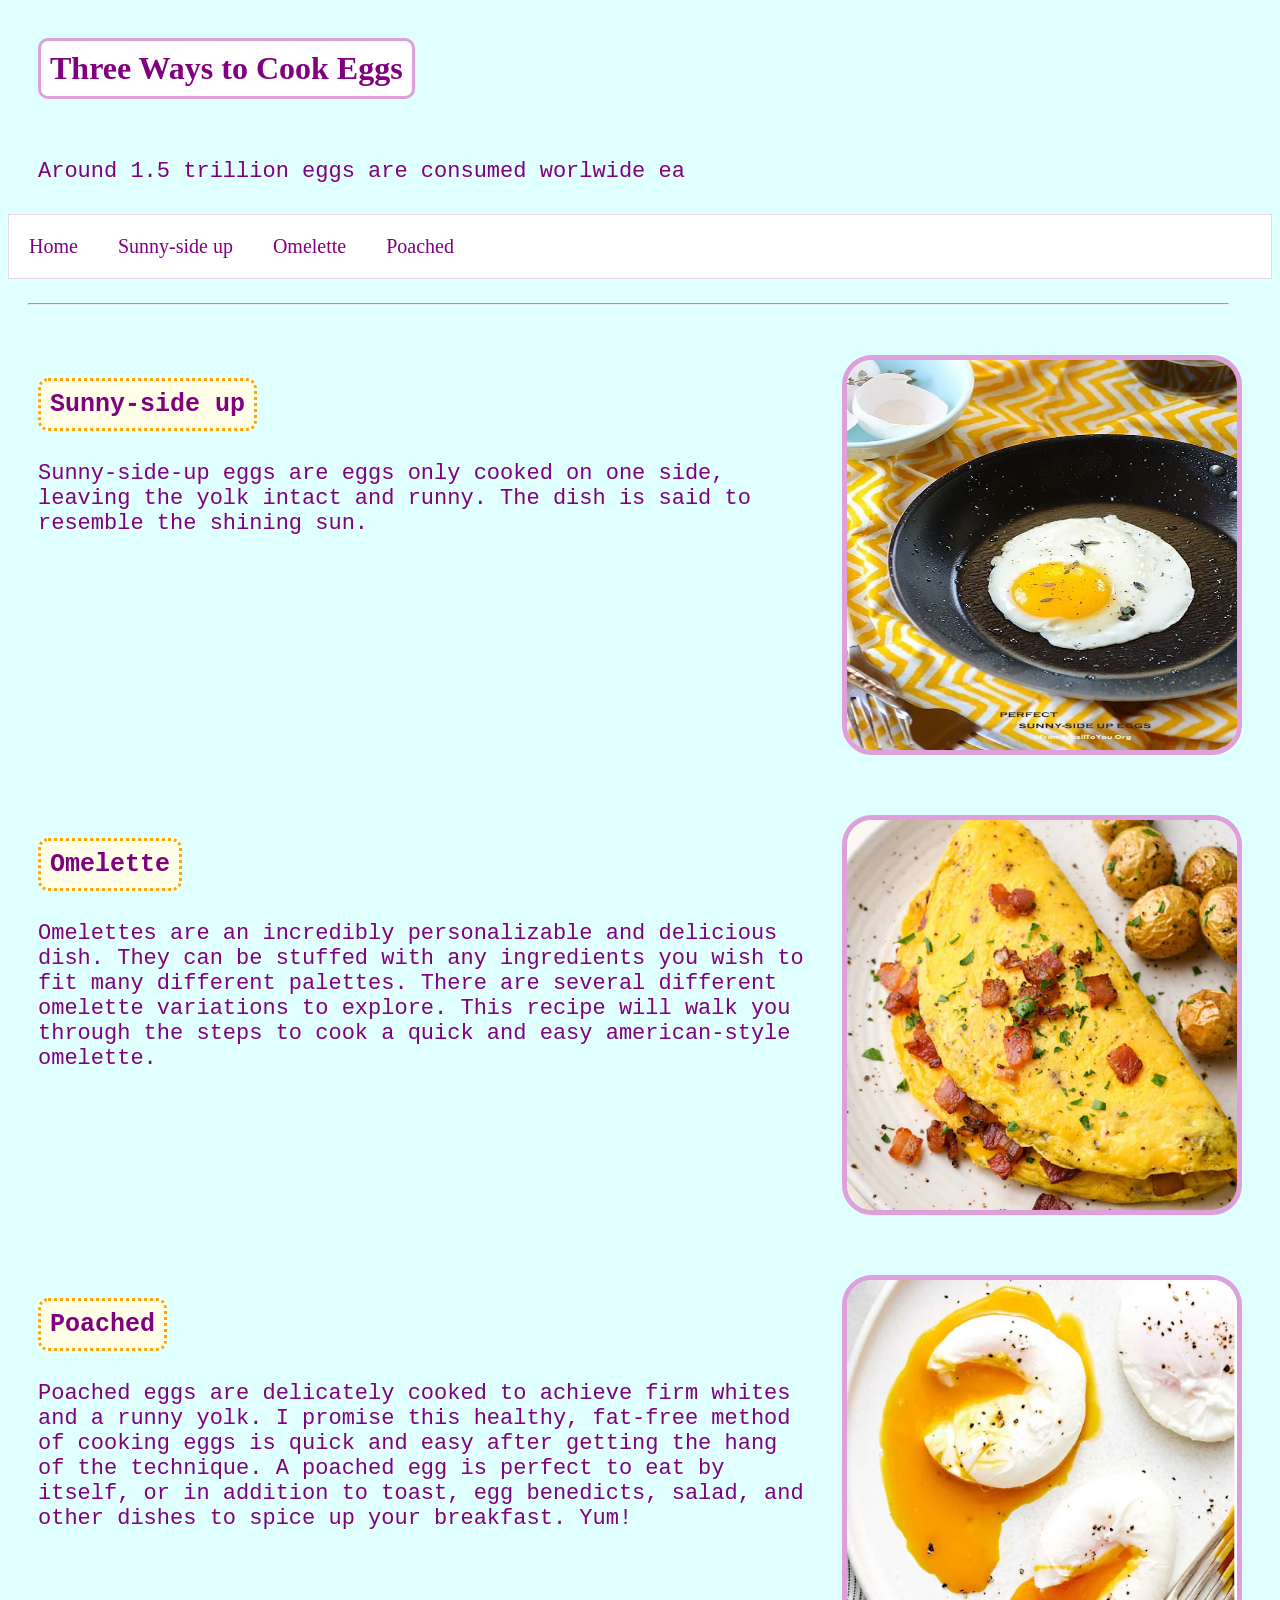
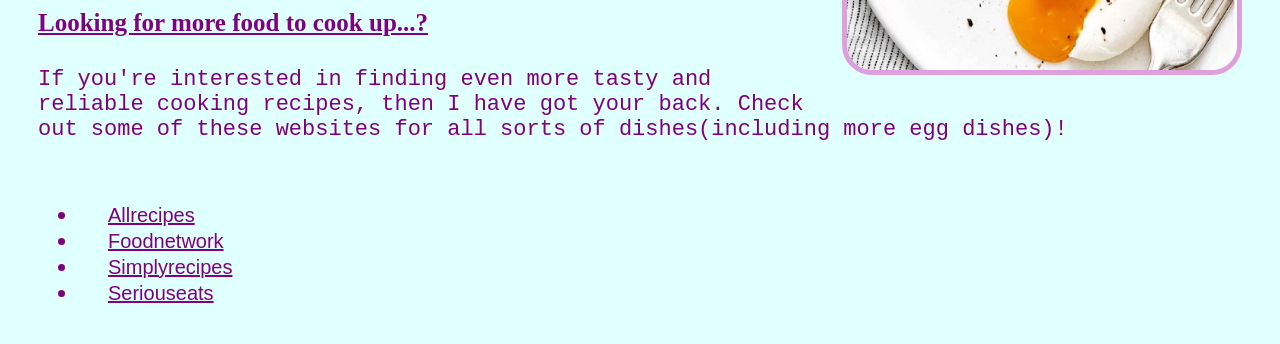
<file: index.html>
<!DOCTYPE html>
<html lang="en">
  <head>
    <script src="script.js"></script>
    <link rel="stylesheet" href="styles.css">
  </head>
  <body onload="typeWriter()">
          <!--this is my heading!-->
    <h1>Three Ways to Cook Eggs</h1>
    <p id="introduction" class="intro"></p>
    <nav class="navbar">
      <ul>
        <li><a href="index.html">Home</a></li>
        <li><a href="sunny.html">Sunny-side up</a></li>
        <li><a href="omelette.html">Omelette</a></li>
        <li><a href="poached.html">Poached</a></li>
      </ul>
    </nav>
    <hr>
    <a href="sunny.html"><img src="image/runny yolks.webp" alt="sunny-side page"></a>
    <div clas="sunny">
      <h2>Sunny-side up</h2>
      <p>Sunny-side-up eggs are eggs only cooked on one side, leaving the yolk intact
      and runny. The dish is said to resemble the shining sun.</p>
    </div>
    <div class="omelette">
      <a href="omelette.html"><img src="image/omelette.png" alt="omelette page"></a>
      <h2>Omelette</h2>
      <p>Omelettes are an incredibly personalizable and delicious dish. They can be 
      stuffed with any ingredients you wish to fit many different palettes. There are 
      several different omelette variations to explore. This recipe will walk you 
      through the steps to cook a quick and easy american-style omelette.</p>
    </div>
    <div class="poached">
      <a href="poached.html"><img src="image/poached-eggs.png" alt="poached page"></a>
      <h2>Poached</h2>
      <p>Poached eggs are delicately cooked to achieve firm whites and a runny yolk. I 
      promise this healthy, fat-free method of cooking eggs is quick and easy after 
      getting the hang of the technique. A poached egg is perfect to eat by itself, or 
      in addition to toast, egg benedicts, salad, and other dishes to spice up your 
      breakfast. Yum!</p>
    </div>
    <br>
    <h3>Looking for more food to cook up...?</h3>
    <p class="websites">If you're interested in finding even more tasty and reliable 
    cooking recipes, then I have got your back. Check out some of these websites for 
    all sorts of dishes(including more egg dishes)!</p>
    <ul>
      <li><a href="https://www.allrecipes.com/">Allrecipes</a></li>
      <li><a href="https://www.foodnetwork.com/">Foodnetwork</a></li>
      <li><a href="https://www.simplyrecipes.com/">Simplyrecipes</a></li>
      <li><a href="https://www.seriouseats.com/">Seriouseats</a></li>
    </ul>

  </body>
</html>
</file>
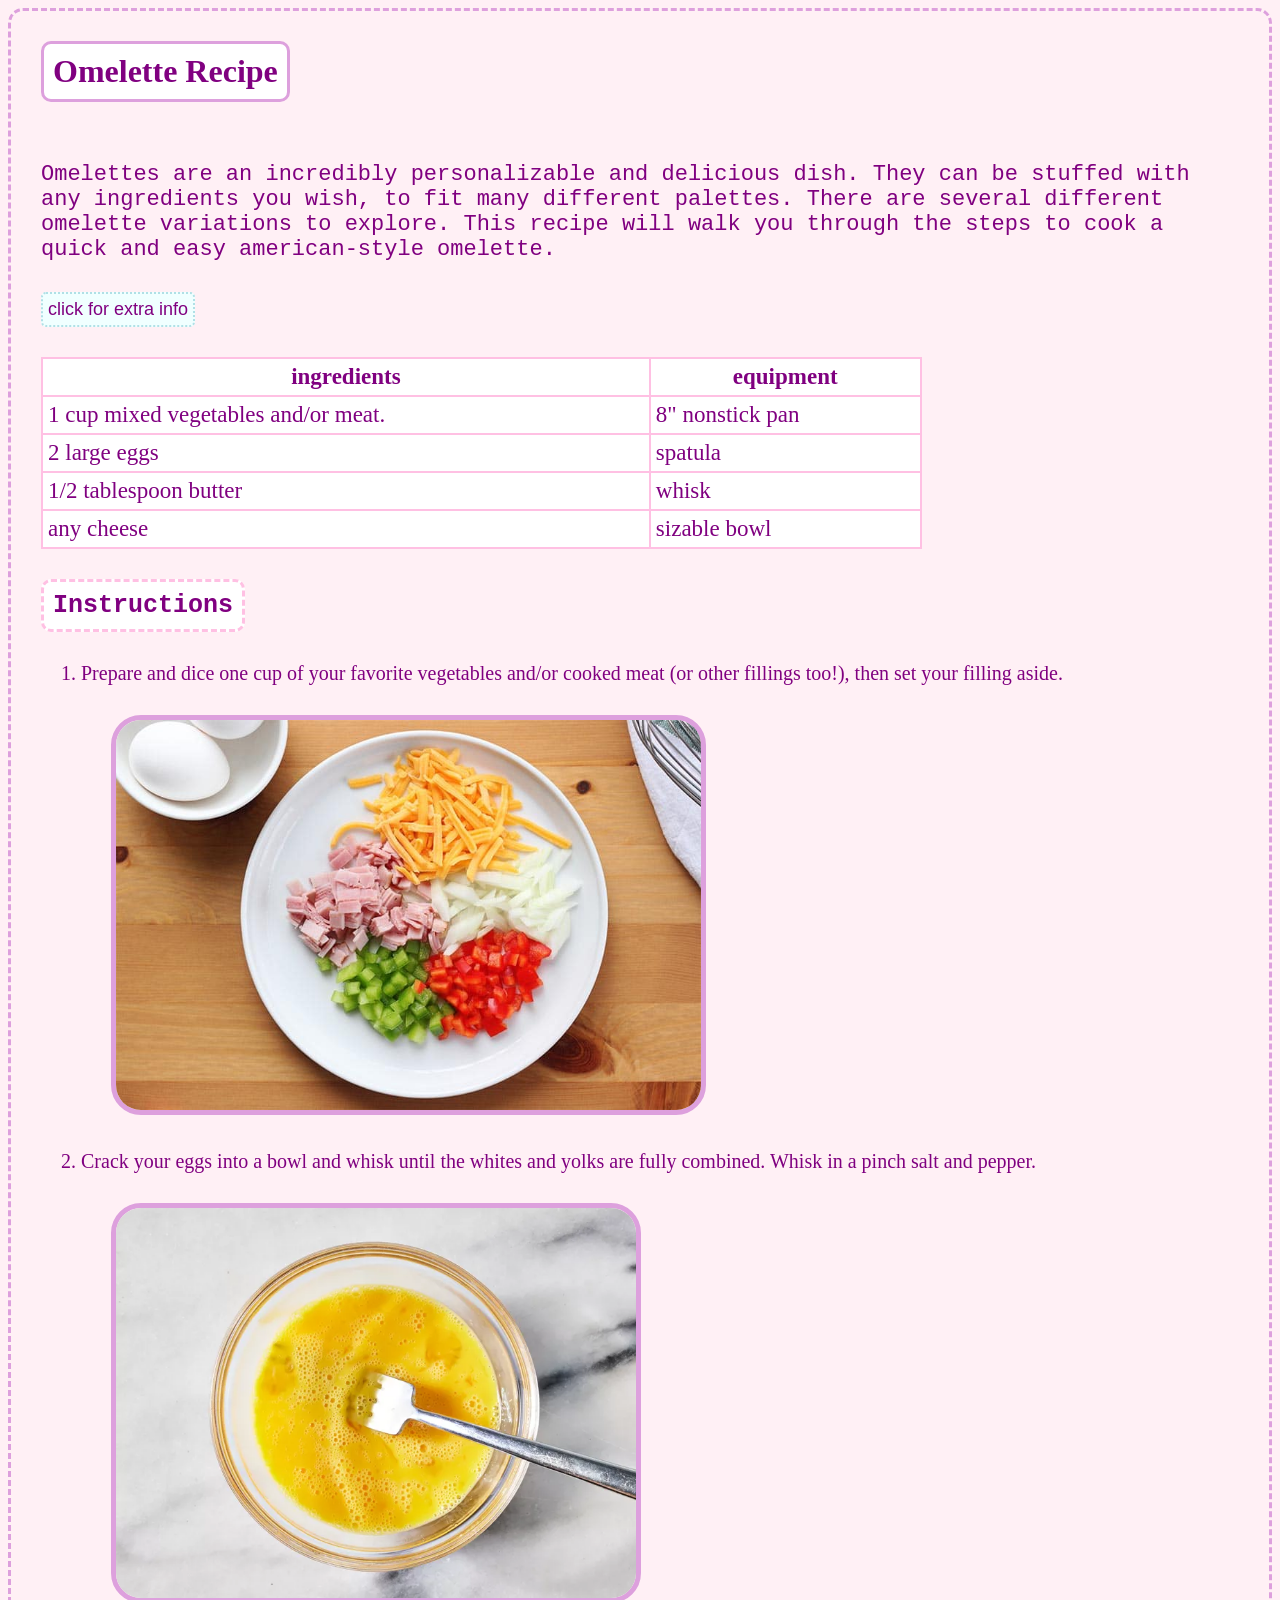
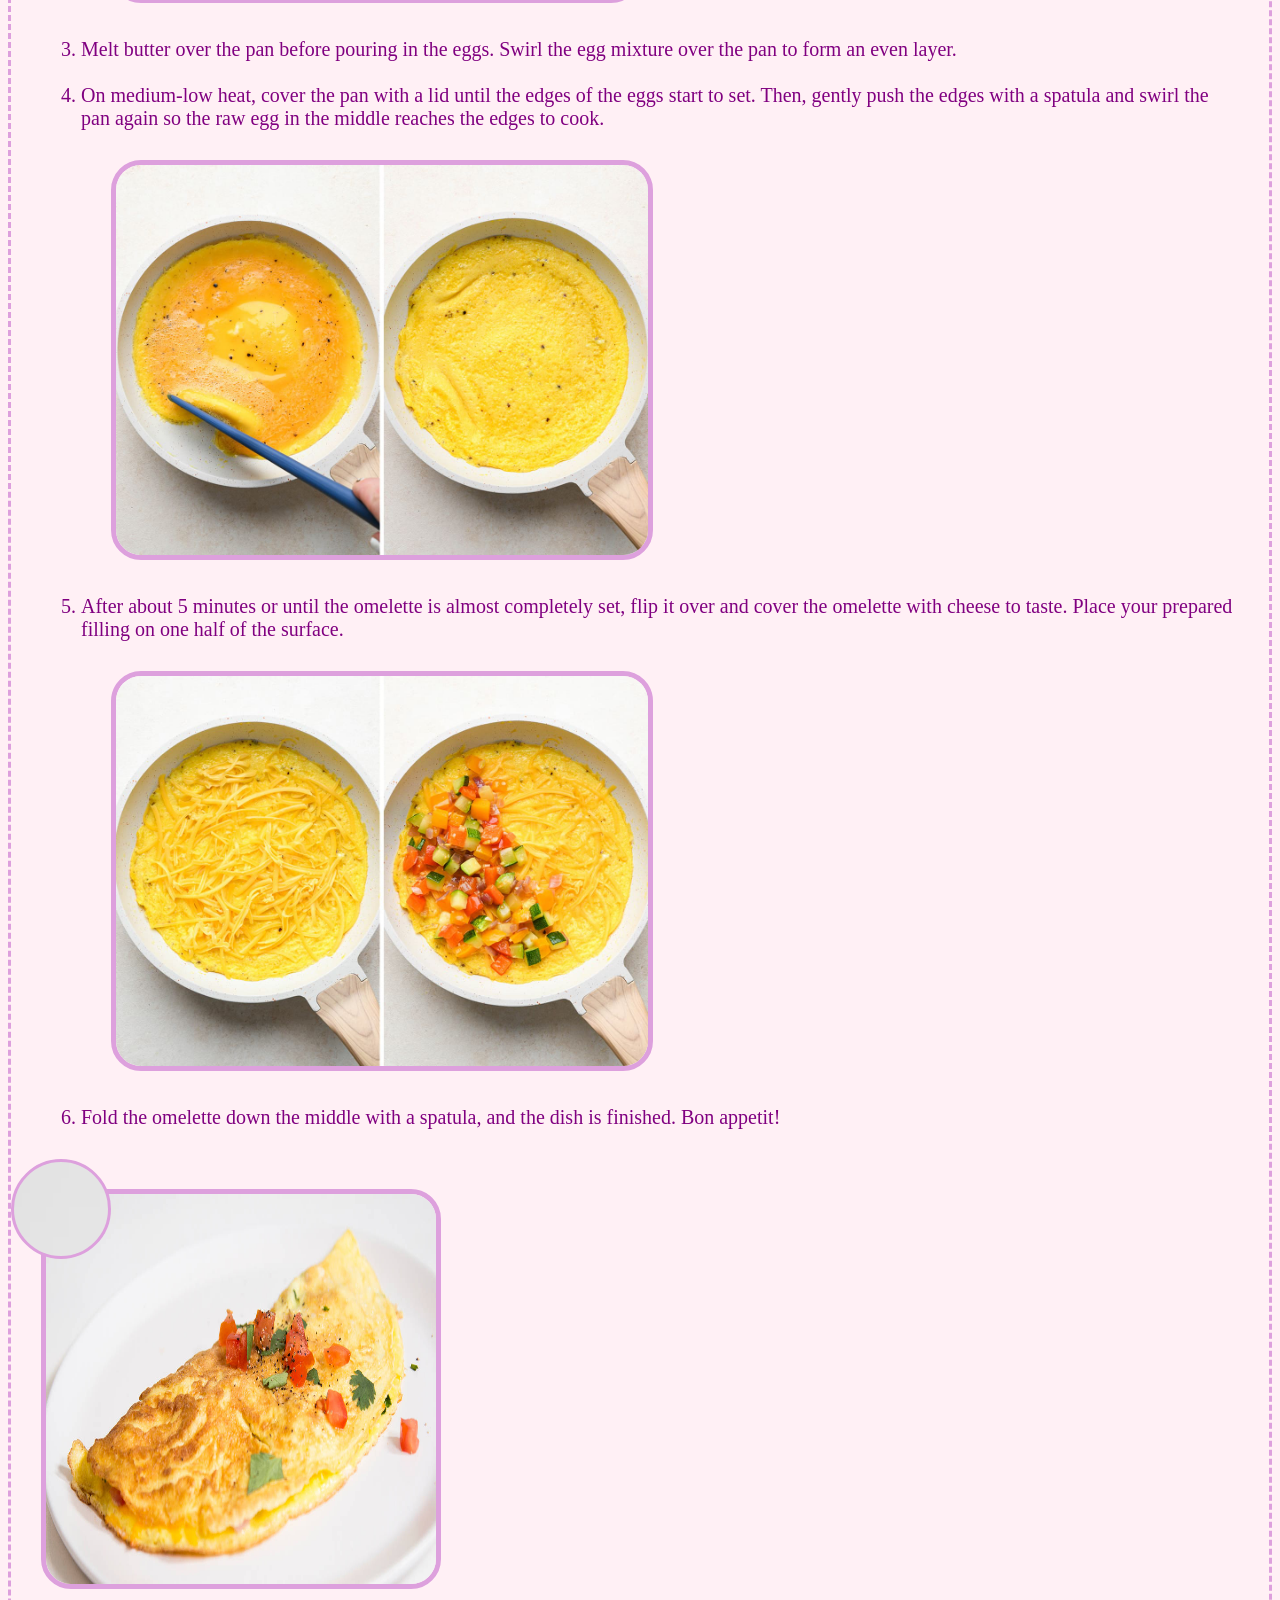
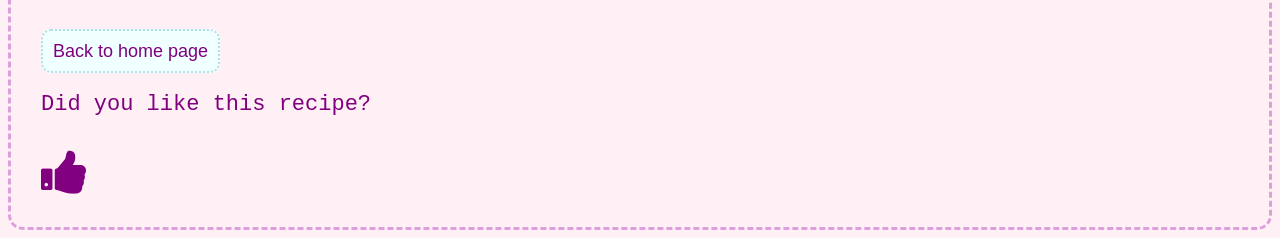
<file: omelette.html>
<!DOCTYPE html>
<html lang="en">
  <head>
    <link rel="stylesheet" href="https://cdnjs.cloudflare.com/ajax/libs/font-awesome/4.7.0/css/font-awesome.min.css">
    <link rel="stylesheet" href="styles.css">
    <script src="script.js"></script>
    <script>
    function magnify(imgID, zoom) {
      var img, glass, w, h, bw;
      img = document.getElementById(imgID);
      /*create magnifier glass:*/
      glass = document.createElement("DIV");
      glass.setAttribute("class", "img-magnifier-glass");
      /*insert magnifier glass:*/
      img.parentElement.insertBefore(glass, img);
      /*set background properties for the magnifier glass:*/
      glass.style.backgroundImage = "url('" + img.src + "')";
      glass.style.backgroundRepeat = "no-repeat";
      glass.style.backgroundSize = (img.width * zoom) + "px " + (img.height * zoom) + "px";
      bw = 3;
      w = glass.offsetWidth / 2;
      h = glass.offsetHeight / 2;
      /*execute a function when someone moves the magnifier glass over the image:*/
      glass.addEventListener("mousemove", moveMagnifier);
      img.addEventListener("mousemove", moveMagnifier);
      /*and also for touch screens:*/
      glass.addEventListener("touchmove", moveMagnifier);
      img.addEventListener("touchmove", moveMagnifier);
      function moveMagnifier(e) {
        var pos, x, y;
        /*prevent any other actions that may occur when moving over the image*/
        e.preventDefault();
        /*get the cursor's x and y positions:*/
        pos = getCursorPos(e);
        x = pos.x;
        y = pos.y;
        /*prevent the magnifier glass from being positioned outside the image:*/
        if (x > img.width - (w / zoom)) {x = img.width - (w / zoom);}
        if (x < w / zoom) {x = w / zoom;}
        if (y > img.height - (h / zoom)) {y = img.height - (h / zoom);}
        if (y < h / zoom) {y = h / zoom;}
        /*set the position of the magnifier glass:*/
        glass.style.left = (x - w) + "px";
        glass.style.top = (y - h) + "px";
        /*display what the magnifier glass "sees":*/
        glass.style.backgroundPosition = "-" + ((x * zoom) - w + bw) + "px -" + ((y * zoom) - h + bw) + "px";
      }
      function getCursorPos(e) {
        var a, x = 0, y = 0;
        e = e || window.event;
        /*get the x and y positions of the image:*/
        a = img.getBoundingClientRect();
        /*calculate the cursor's x and y coordinates, relative to the image:*/
        x = e.pageX - a.left;
        y = e.pageY - a.top;
        /*consider any page scrolling:*/
        x = x - window.pageXOffset;
        y = y - window.pageYOffset;
        return {x : x, y : y};
      }
    }
    </script>
  </head>
  <body class="omelette-body">
    <!--this is my heading!-->
    <h1 >Omelette Recipe</h1>
    <p>Omelettes are an incredibly personalizable and delicious dish. They can be 
    stuffed with any ingredients you wish, to fit many different palettes. There 
    are several different omelette variations to explore. This recipe will walk 
    you through the steps to cook a quick and easy american-style omelette.</p>
    <input type="button" class=info-button onclick="alert('Mostly beginner friendly recipe. Estimated time: 20 minutes')" value="click for extra info">
    <table style="width:70%">
      <tr>
        <th>ingredients</th>
        <th>equipment</th> 
      </tr>
      <tr>
        <td>1 cup mixed vegetables and/or meat.</td>
        <td>8" nonstick pan</td>
      </tr>
      <tr>
        <td>2 large eggs</td>
        <td>spatula</td>
      </tr>
      <tr>
        <td>1/2 tablespoon butter</td>
        <td>whisk</td>
      </tr>
      <tr>
        <td>any cheese</td>
        <td>sizable bowl</td>
      </tr>
    </table>
    <h2 class="omelette-h2">Instructions</h2>
    <ol>
      <li>Prepare and dice one cup of your favorite vegetables and/or cooked meat
      (or other fillings too!), then set your filling aside.</li>
      <img class="omelette-img" src="image/filling.jpg" alt="omelette fillings">
      <li>Crack your eggs into a bowl and whisk until the whites and yolks are fully combined. 
      Whisk in a pinch salt and pepper.</li>
      <img class="omelette-img" src="image/whisked eggs.webp" alt="whisk eggs step">
      <li>Melt butter over the pan before pouring in the eggs. Swirl the egg mixture over the 
      pan to form an even layer.</li>
      <br>
      <li>On medium-low heat, cover the pan with a lid until the edges of the eggs start to set. 
      Then, gently push the edges with a spatula and swirl the pan again so the raw egg in the middle reaches the edges to cook.</li>
      <img class="omelette-img" src="image/omelette edges.jpg" alt="cook omelette">
      <li>After about 5 minutes or until the omelette is almost completely set, flip it over and
      cover the omelette with cheese to taste. Place your prepared filling on one half of the surface.</li>
      <img class="omelette-img" src="image/add filling.jpg" alt="add filling">
      <li>Fold the omelette down the middle with a spatula, and the dish is finished. Bon appetit!</li>
    </ol>
    <div class="img-magnifier-container">
      <img id="myimage" src="image/omeletterec.jpeg" alt="2nd omelette pic">
    </div>
    <br>
    <a class="back-button" href="index.html">Back to home page</a> 
    <p>Did you like this recipe?</p>
    <i onclick="myFunction(this)" class="fa fa-thumbs-up"></i>
    <script>
      magnify("myimage", 3);
    </script>

  </body>
</html>
</file>
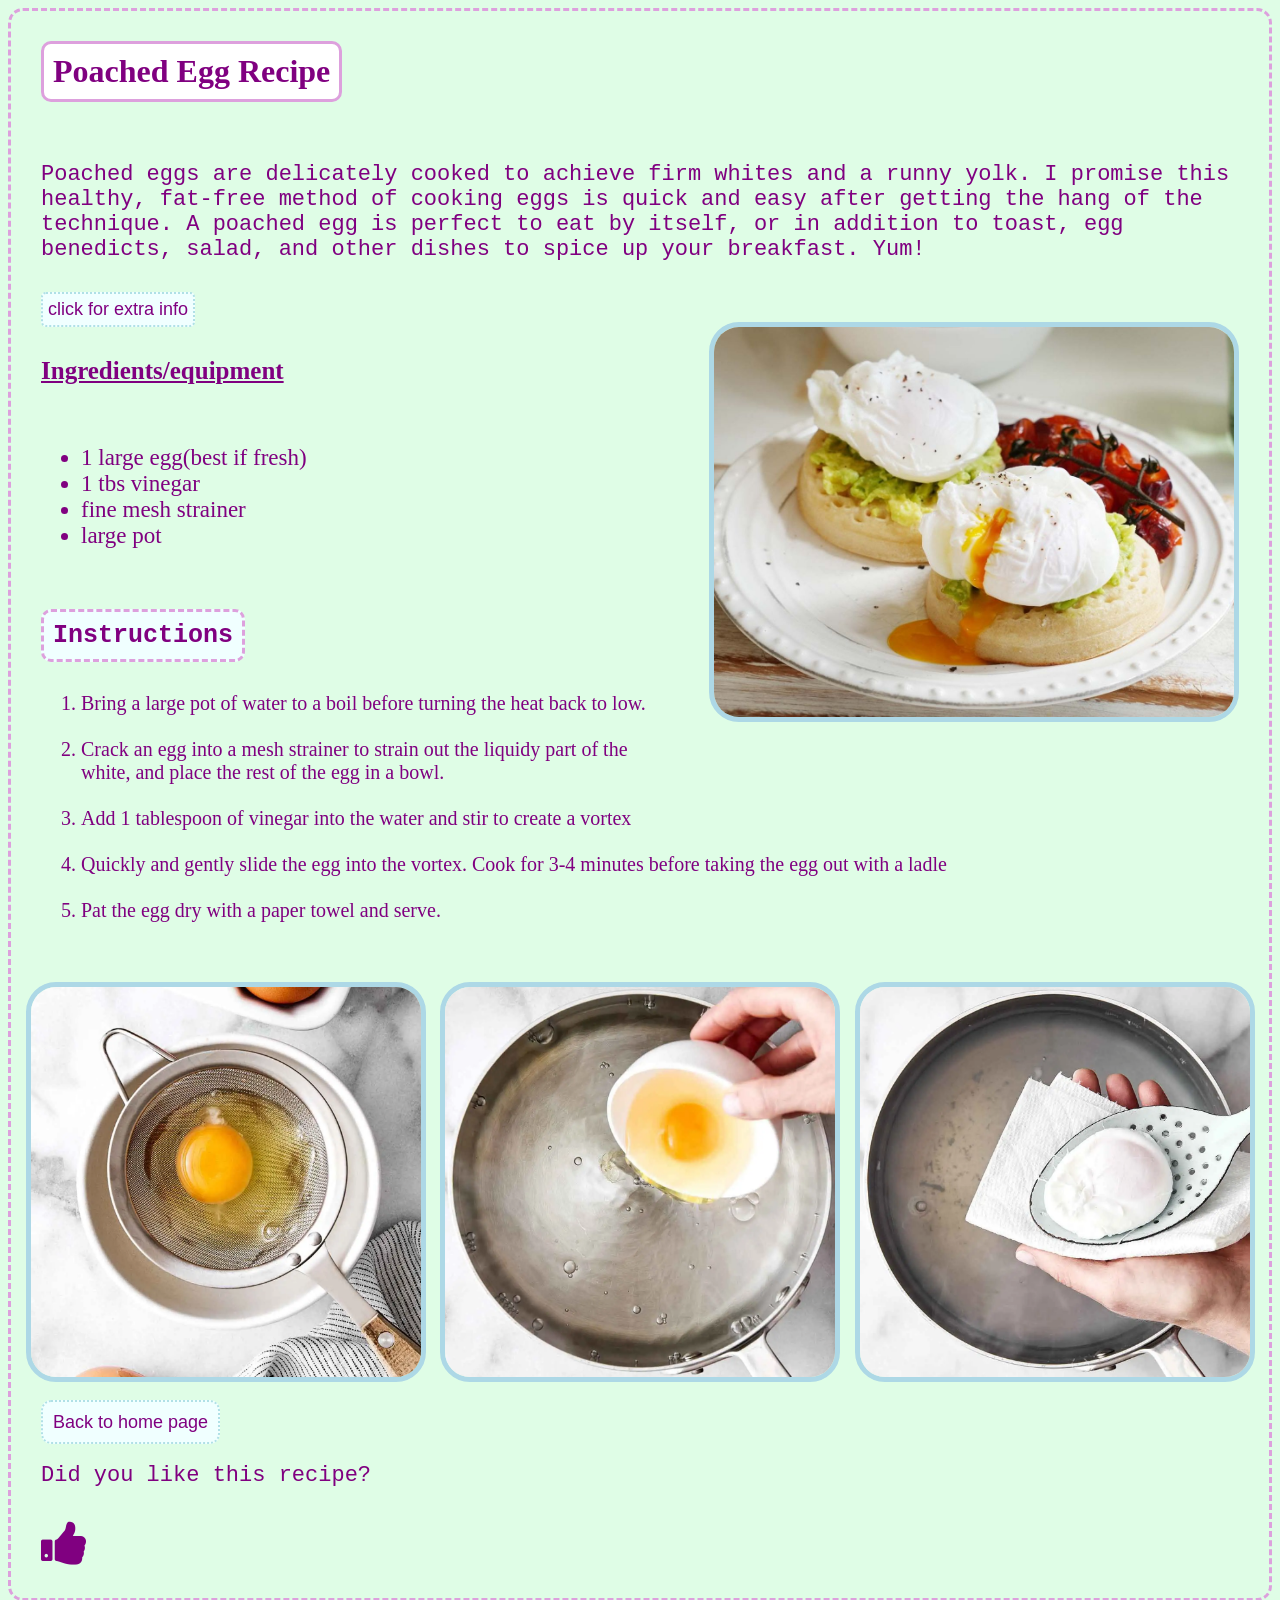
<file: poached.html>
<!DOCTYPE html>
<html lang="en">
  <head>
    <link rel="stylesheet" href="https://cdnjs.cloudflare.com/ajax/libs/font-awesome/4.7.0/css/font-awesome.min.css">
    <link rel="stylesheet" href="styles.css">
    <script src="script.js"></script>
  </head>
  <body class="poached-body">
    <!--this is my heading!-->
    <h1>Poached Egg Recipe</h1>
    <p>Poached eggs are delicately cooked to achieve firm whites and a runny yolk. I promise 
    this healthy, fat-free method of cooking eggs is quick and easy after getting the hang of 
    the technique. A poached egg is perfect to eat by itself, or in addition to toast, egg 
    benedicts, salad, and other dishes to spice up your breakfast. Yum!</p>
    <input type="button" class=info-button onclick="alert('Mostly beginner friendly recipe. Estimated time: 5 minutes')" value="click for extra info">
    <img id="myimage" class="poached-img" src="image/poach-eggs-on-waffles.jpg" alt="poached egg topping">
    <h3>Ingredients/equipment</h3>
    <ul>
      <li>1 large egg(best if fresh)</li>
      <li>1 tbs vinegar</li>
      <li>fine mesh strainer</li>
      <li>large pot</li>
    </ul>
    <h2 class="poached-h2">Instructions</h2>
    <ol>
      <li>Bring a large pot of water to a boil before turning the heat back to low.</li>
      <br>  
      <li>Crack an egg into a mesh strainer to strain out the liquidy part of the white, and place the rest of the egg in a bowl.</li>
      <br>  
      <li>Add 1 tablespoon of vinegar into the water and stir to create a vortex</li>
      <br>  
      <li>Quickly and gently slide the egg into the vortex. Cook for 3-4 minutes before taking the egg out with a ladle</li>
      <br>  
      <li>Pat the egg dry with a paper towel and serve.</li>
    </ol>
    <div class="poaching-eggs">
      <img src="image/strained-egg.webp" alt="strained egg">
      <img src="image/vortex.webp" alt="vortex egg">
      <img src="image/poached.webp" alt="poached egg">
    </div> 
    <a class="back-button" href="index.html">Back to home page</a>
    <p>Did you like this recipe?</p>
    <i onclick="myFunction(this)" class="fa fa-thumbs-up"></i>

</body>
</html>
</file>
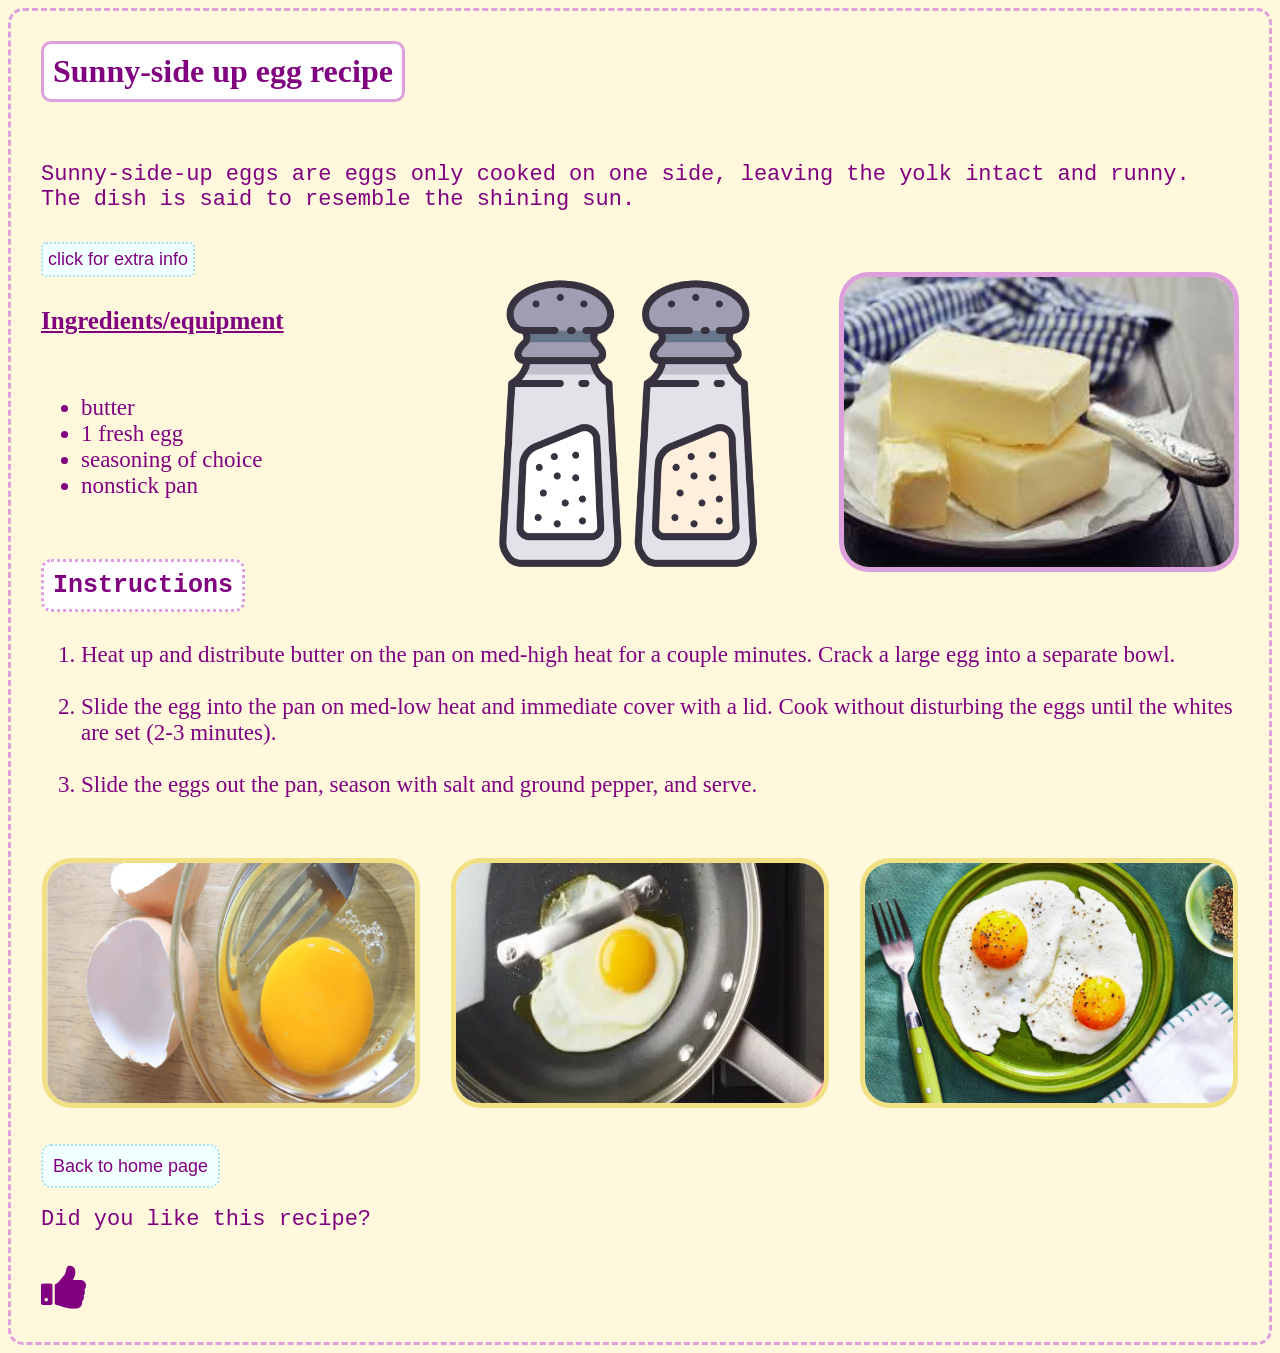
<file: sunny.html>
<!DOCTYPE html>
<html lang="en">
  <head>
    <link rel="stylesheet" href="https://cdnjs.cloudflare.com/ajax/libs/font-awesome/4.7.0/css/font-awesome.min.css">
    <link rel="stylesheet" href="styles.css">
    <script src="script.js"></script>
  </head>
  <body class="sunny-body">
    
    <h1 class="sunny-h1">Sunny-side up egg recipe</h1>
    <p>Sunny-side-up eggs are eggs only cooked on one side, leaving the yolk 
    intact and runny. The dish is said to resemble the shining sun.
    </p>
    <input class="info-button" type="button" onclick="alert('Beginner friendly recipe. Estimated time: 10 minutes')" value="click for extra info">
    <div class="sunny-img">
      <img src="image/download.jpeg" alt="butter pic">
      <img class="shaker-img" src="image/salt-pepper.png" alt="salt pepper shakers">
    </div>
    <h3 class="sunny-h3">Ingredients/equipment</h3>
    <ul>
      <li>butter</li>
      <li>1 fresh egg</li>
      <li>seasoning of choice</li>
      <li>nonstick pan</li>
    </ul>
    <h2 class="sunny-h2">Instructions</h2>
    <ol class="sunny-ol">
      <li>Heat up and distribute butter on the pan on med-high heat for a couple 
      minutes. Crack a large egg into a separate bowl.</li>
      <br>
      <li>Slide the egg into the pan on med-low heat and immediate cover with a lid. 
      Cook without disturbing the eggs until the whites are set (2-3 minutes).</li>
      <br>
      <li>Slide the eggs out the pan, season with salt and ground pepper, and serve.</li>
    </ol>
    <div class="sunny-img2">
      <img src="image/raw-egg.png" alt="cracked raw egg">
      <img src="image/covered-egg.webp" alt="lid over egg">
      <img src="image/Sunny eggs.jpg" alt="sunny-side pic">
    </div>
      <br>
      <a class="back-button" href="index.html">Back to home page</a>
      <p>Did you like this recipe?</p>
      <i onclick="myFunction(this)" class="fa fa-thumbs-up"></i>

  </body>
</html>
</file>
<file: styles.css>
/* Add Global styles here */
body {
  background-color: lightcyan;
  color: purple;
  font-family: cursive;
}
.omelette-body {
  background-color: lavenderblush;
  font-family: cursive;
  border: dashed plum 3px;
  border-radius: 15px;
}
.sunny-body {
  background-color: cornsilk;
  border: dashed plum 3px;
  border-radius: 15px;
}
.poached-body {
  background-color: rgb(223, 253, 230);
  border: dashed plum 3px;
  border-radius: 15px;
}
h1 {
  margin: 30px;
  border: solid plum;
  border-width: 3px;
  padding: 9px;
  border-radius: 10px;
  display: inline-block;
  background-color: white;
}
h2 {
  margin: 30px;
  font-size: 25px;
  font-family: monospace;
  border: dotted 3px orange;
  padding: 9px;
  border-radius: 10px;
  display: block;
  width: fit-content;
  background-color: rgb(255, 255, 231);
}
.sunny-h2 {
  display: block;
  width: fit-content;
  border-color: plum;
  background-color: white;
}
.omelette-h2 {
  border: dashed 3px rgb(255, 192, 227);
  background-color:white;
}
.poached-h2 {
  border: dashed plum 3px;
  background-color: azure;
}
h3 {
  font-size: 25px;
  text-decoration: underline;
  margin: 30px;
}
p {
  font-family: monospace;
  font-size: 22px;
  margin: 30px;
}
.intro {
  font-family: monospace;
  font-size: 22px;
  margin: 30px;
  width: 95%;
}
.websites {
  margin: 30px;
  width: 1250px;
}
img {
  width: 400px;
  height: 400px;
  border: solid plum 5px;
  border-radius: 30px;
  margin: 30px;
  float: right;
}
.sunny-img {
  float: right;
}
.sunny-img img {
  clear: none;
  height: 300px;
}
.shaker-img {
  border: none;
  width: fit-content;
}
.sunny-img2 {
  float: none;
  display: flex;
  flex-wrap: nowrap;
  flex-direction: row;
  justify-content: space-evenly;
}
.sunny-img2 img {
  border-color: rgb(242, 224, 132);
  width: 30%;
  height: 250px;
  margin-left: 0;
  margin-right: 0;
}
.omelette-img {
  float: none;
  width: fit-content;
}
.poached-img {
  width: fit-content;
  border-color: lightblue;
}
.poaching-eggs {
  display: flex;
  flex-wrap: nowrap;
  flex-direction: row;
  justify-content: space-evenly;
}
.poaching-eggs img {
  margin: 0;
  margin-bottom: 30px;
  margin-top: 30px;
  border-color: lightblue;
}
.clearfix::after {
  content: "";
  clear: both;
  display: table;
}
.sunny {
  float: left;
}
.omelette {
  float: left;
}
.poached {
  clear: left;
}
hr {
  background-color: rebeccapurple;
  width: 95%;
  height: 1px;
  margin: 20px;
}
a {
  color: purple;
  margin: 30px;
  font-size: 20px;
  font-family: sans-serif;
}
.back-button:link, .back-button:visited {
  background-color: azure;
  color: purple;
  padding: 10px;
  text-align: center;
  text-decoration: none;
  border: dotted powderblue 2px;
  border-radius: 10px;
  margin: 30px;
  font-size: 18px;
}
.back-button:hover, .back-button:active {
  background-color: powderblue;
}
ol {
  font-size: 20px;
  margin: 30px;
}
.sunny-ol {
  font-size: 23px;
  margin: 30px;
}
ul {
  font-size: 23px;
  margin: 30px;
  display: inline-block;
}
.info-button {
  background-color: azure;
  border: dotted powderblue 2px;
  border-radius: 5px;
  padding: 5px;
  margin-left: 30px;
  color: purple;
  font-size: 18px;
}
.info-button:hover {
    background-color: powderblue;
}
.navbar {
  position: sticky;
  top: 0;
}
.navbar ul {
  list-style-type: none;
  background-color: white;
  width: 100%;
  margin: 0px;
  padding: 0px;
  overflow: hidden;
  border: solid 1px rgb(235, 214, 235);
}
.navbar a {
  text-decoration: none;
  font-family: cursive;
  padding: 20px;
  display: block;
  text-align: center;
  margin: 0px;
}
.navbar a:hover {
  background-color: lavender;
}
.navbar li {
  float: left;
}
.fa {
  font-size: 50px;
  cursor: pointer;
  user-select: none;
  margin-left: 30px;
  margin-bottom: 30px;
}

.fa:hover {
  color: plum;
}
table, th, td {
  padding: 5px;
  font-size: 23px;
  border: solid  rgb(255, 192, 227) 2px;
  border-collapse: collapse;
  margin: 30px;
  width: auto;
  background-color: white;
}
* {box-sizing: border-box;}

.img-magnifier-container {
  position:relative;
}
.img-magnifier-container img {
  float: none;
}
.img-magnifier-glass {
  position: absolute;
  border: 3px solid plum;
  border-radius: 50%;
  cursor: none;
  width: 100px;
  height: 100px;
}
</file>
